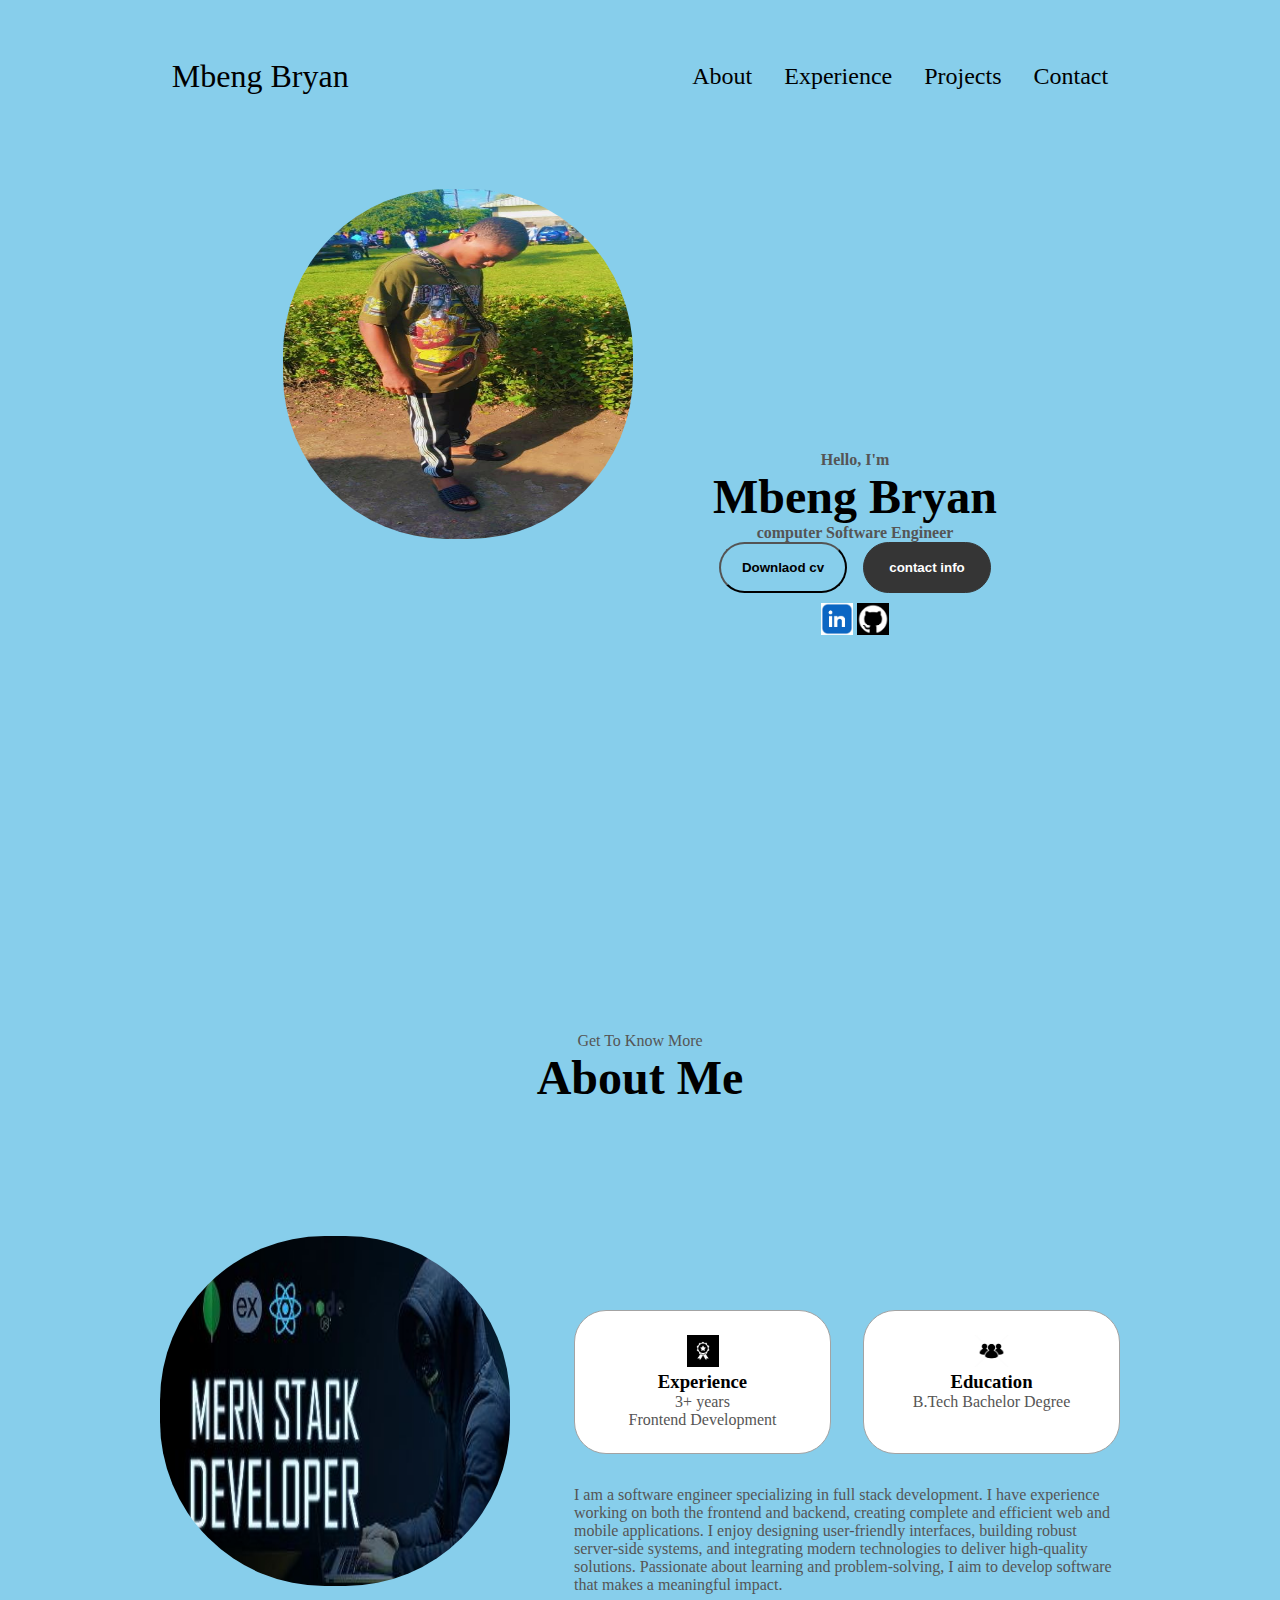
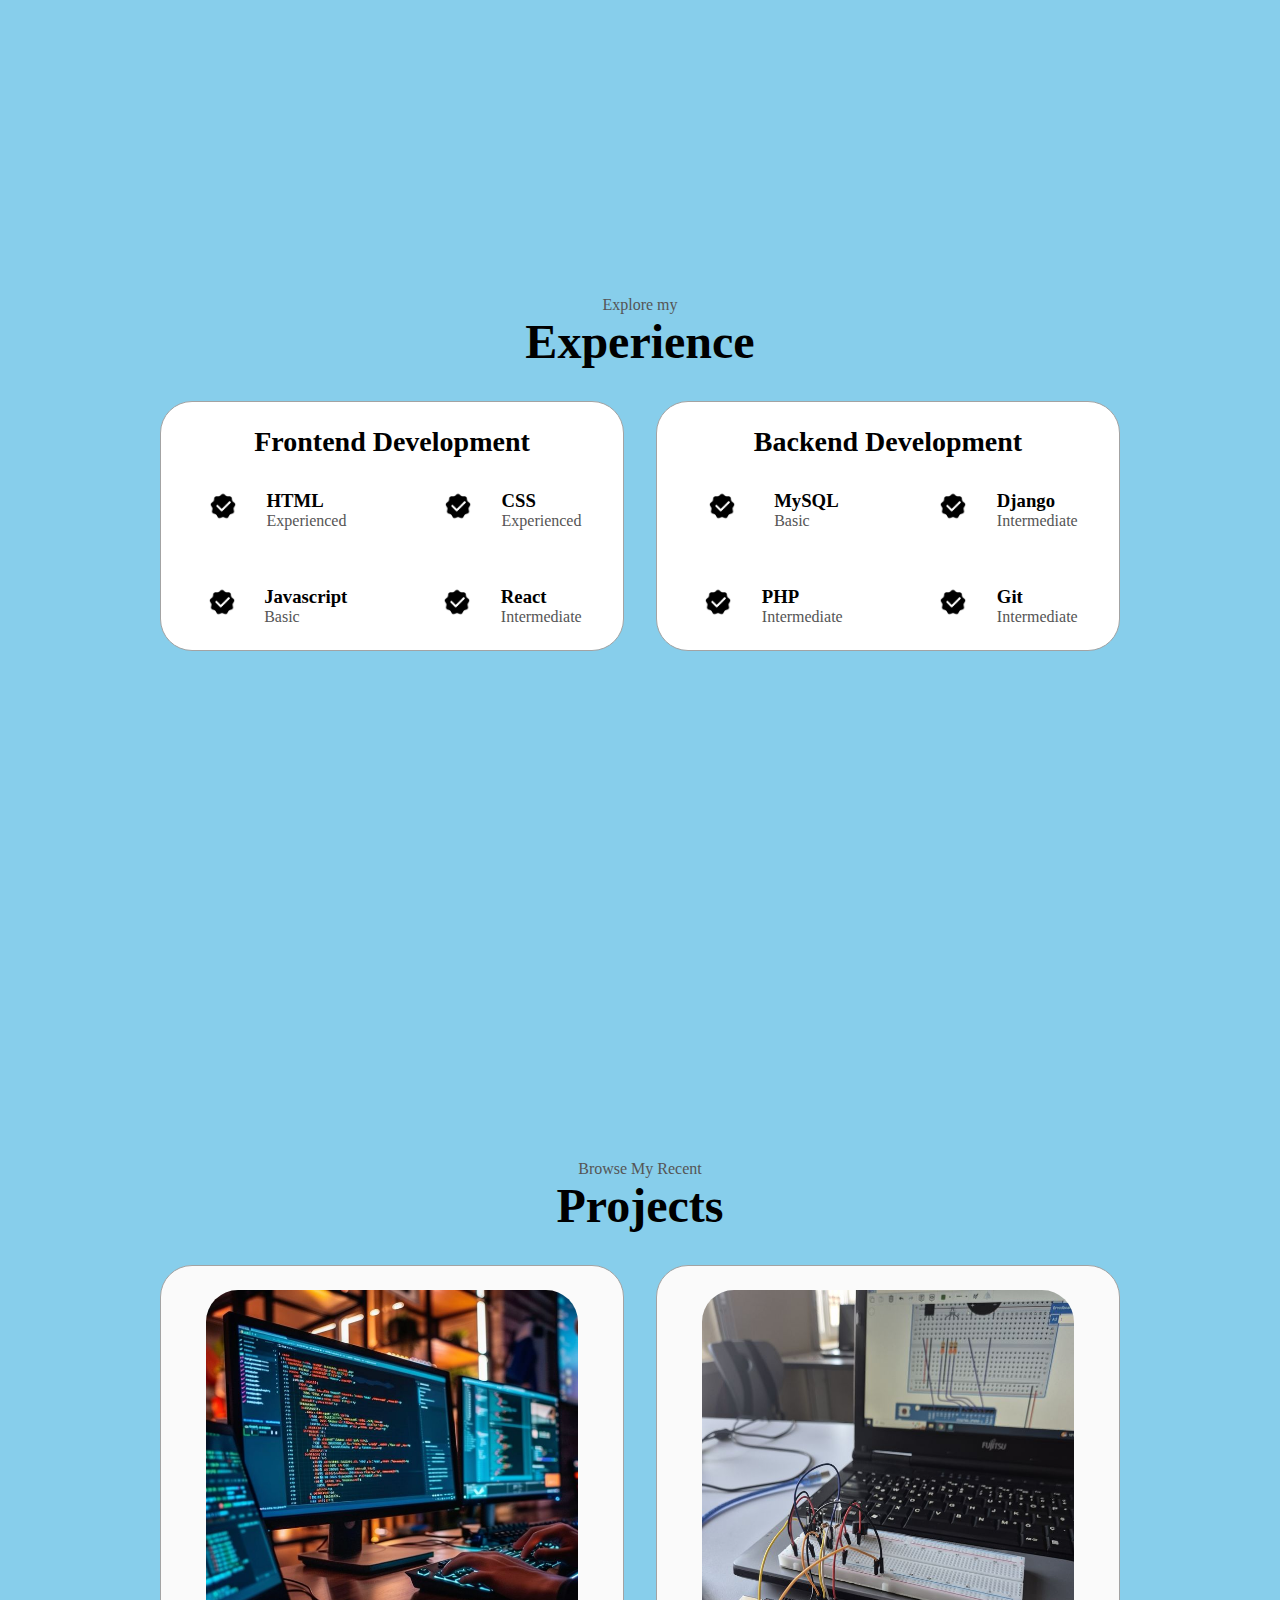
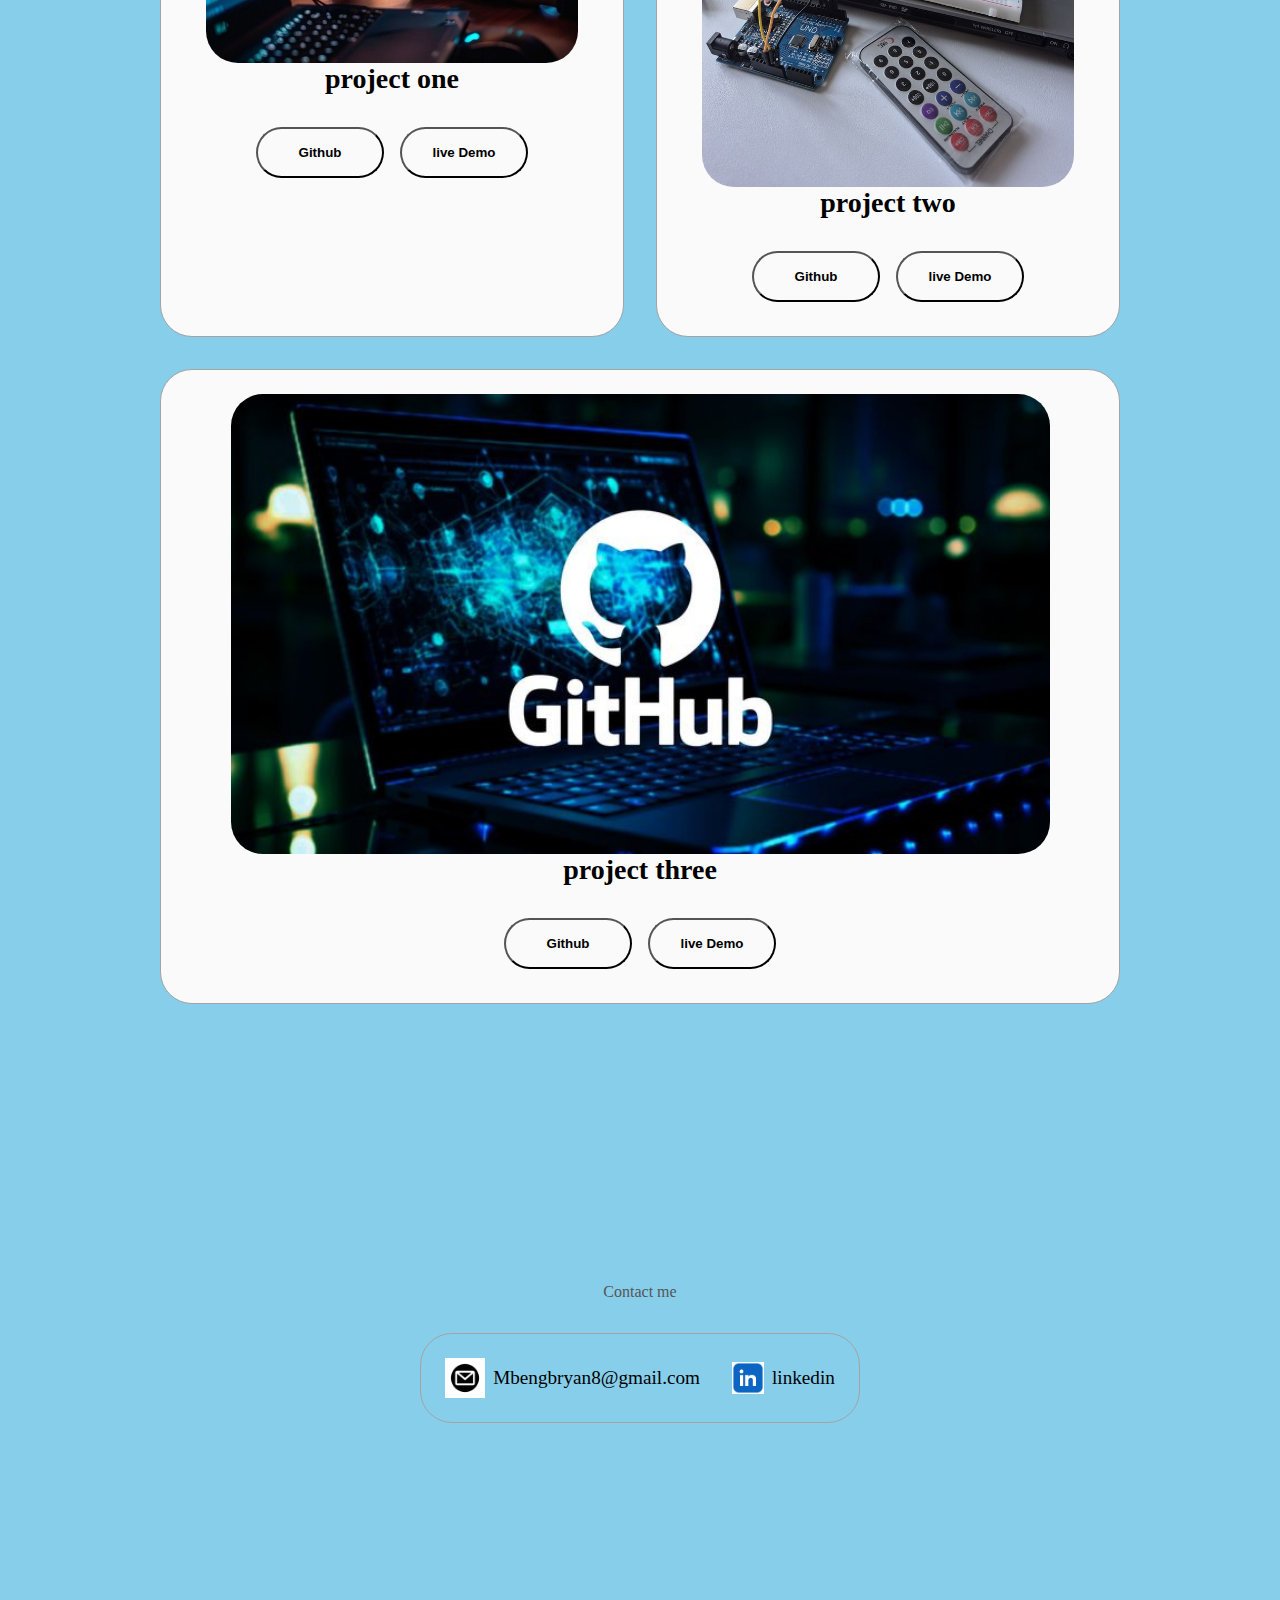
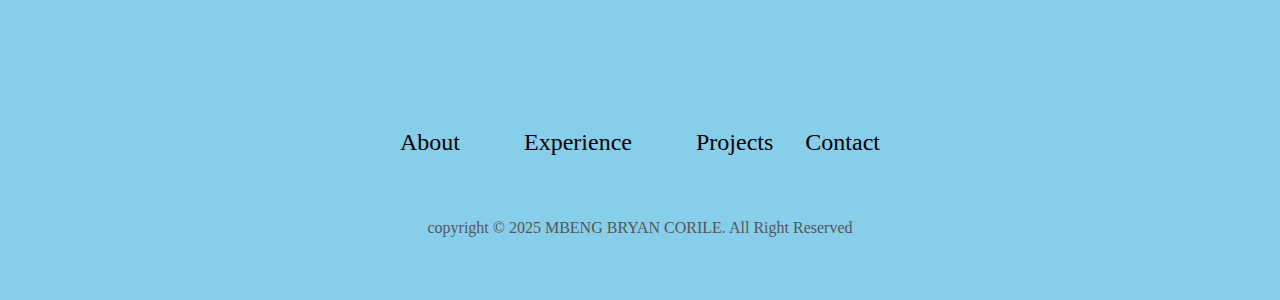
<file: index.html>
<!DOCTYPE html>
<html lang="en">
<head>
    <meta charset="UTF-8">
    <meta name="viewport" content="width=device-width, initial-scale=1.0">
    <title>My portfolio</title>
    <link rel="stylesheet" href="portfolio.css">
     <link rel="stylesheet" href="mediaqueries.css">
</head>
<body>
    <nav id="desktop-nav">
        <div class="logo">Mbeng Bryan</div>
        <div>
            <ul class="nav-links">
            <li><a href="#about">About</a></li>
            <li><a href="#exprerience">Experience</a></li>
            <li><a href="#projects">Projects</a></li>
            <li><a href="#contact">Contact</a></li>
             </ul>
        </div>
    </nav>
    <nav id="hamburger-nav">
      <div class="logo">Mbeng Bryan</div>
      <div class="hamburger-menu">
        <div class="hamburger-icon" onclick="toggleMenu()">
          <span></span>
          <span></span>
          <span></span>
        </div>
       
        <div class="menu-links"></div>
            <li><a href="#about" onclick="toggleMenu()">About</a></li>
            <li><a href="#exprerience"  onclick="toggleMenu()"></a>Experience</a></li>
            <li><a href="#projects"  onclick="toggleMenu()"></a>Projects</a></li>
            <li><a href="#contact"  onclick="toggleMenu()"></a>Contact</a></li>
        </div>  
              
      </div>
    </nav>
    <Section id="profile">
      <div class="selection__pic-container">
        <img src="profile.jpg" alt="Mbeng Bryan profile picture" style="border-radius: 47%; width: 350px; height: 350px;">
      </div>
      <div class="section_text">
        <p class="section_text_p1">Hello, I'm</p>
        <h1 class="title">Mbeng Bryan</h1>
        <p class="section__text__p2">computer Software Engineer</p>
        <div class="btn-container">
          <button class="btn btn-color-2" onclick="window.open('resume.png')"
          >Downlaod cv</button>
          <button class="btn btn-color-1"
           onclick="location.href='./#contact'"

          >contact info</button>
        </div>
        <div class="socials-container">
          <img src="linkedin.jpeg" alt="my linkedin profile"
          class="icon" onclick="location.href='https://www.linkedin.com/in/mbeng-bryan-793438295?utm_source=share&utm_campaign=share_via&utm_content=profile&utm_medium=android_app'"
          />
          <img src="github.jpeg" alt="my github profile"
          class="icon" onclick="location.href='https://github.com/'"
          />
        </div>
      </div>
    </SEction>
    <section id="about">
      <p class="section_text_p1">Get To Know More</p>
      <h1 class="title">About Me</h1>
      <div class="section-container">
        <div class="selection_pic-container">
          <img src="profile2.jpg" alt="profile picture" style="border-radius: 47%; width: 350px; height: 350px;"
          class="about-pic"  
          />
        </div>
        <div class="about-details-container">
          <div class="about-containers">
            <div class="details-container">
              <img src="Experience.jpg" alt="experience icon"
              class="icon"
              />
              <h3>Experience</h3>
              <p>3+ years <br>Frontend Development</p>
            </div>
            <div class="details-container"> 
              <img src="Education.jpg" alt="education icon"
              class="icon"
              />
              <h3>Education</h3>
              <p>B.Tech Bachelor Degree</p>
            </div>
          </div>
          <div class="text-container">
            <p>I am a software engineer specializing in full stack development. I have experience working on both the frontend and backend, creating complete and efficient web and mobile applications. I enjoy designing user-friendly interfaces, building robust server-side systems, and integrating modern technologies to deliver high-quality solutions. Passionate about learning and problem-solving, I aim to develop software that makes a meaningful impact.
</p>
          </div>
        </div>
      </div>
    </section>
    <section id="exprerience">
      <p class="section_text_p1">Explore my</p>
      <h1 class="title">Experience</h1>
      <div class="experience-details-container">
        <div class="about-containers">
          <div class="details-container">
            <h2 class="experience-sub-title">Frontend Development</h2>
            <div class="article-container">
              <article>
                <img src="checkmark.jpg" alt="Experience
                icon" class="icon"
                />
                <div>
                  <h3>HTML</h3>
                  <p>Experienced</p>
                </div>
              </article>
              <article>
                <img src="checkmark.jpg" alt="Experience
                icon" class="icon"
                />
                <div>
                  <h3>CSS</h3>
                  <p>Experienced</p>
                </div>
              </article>
              <article>
                <img src="checkmark.jpg" alt="Experience
                icon" class="icon"
                />
                <div>
                  <h3>Javascript</h3>
                  <p>Basic</p>
                </div>
              </article>
              <article>
                <img src="checkmark.jpg" alt="Experience
                icon" class="icon"
                />
                <div>
                  <h3>React</h3>
                  <p>Intermediate</p>
                </div>
              </article>
            </div>
          </div>
          <div class="details-container">
            <h2 class="experience-sub-title">Backend Development</h2>
            <div class="article-container">
              <article>
                <img src="checkmark.jpg" alt="Experience
                icon" class="icon"
                />
                <div>
                  <h3>MySQL</h3>
                  <p>Basic</p>
                </div>
              </article>
              <article>
                <img src="checkmark.jpg" alt="Experience
                icon" class="icon"
                />
                <div>
                  <h3>Django</h3>
                  <p>Intermediate</p>
                </div>
              </article>
              <article>
                <img src="checkmark.jpg" alt="Experience
                icon" class="icon"
                />
                <div>
                  <h3>PHP</h3>
                  <p>Intermediate</p>
                </div>
              </article>
              <article>
                <img src="checkmark.jpg" alt="Experience
                icon" class="icon"
                />
                <div>
                  <h3>Git</h3>
                  <p>Intermediate</p>
                </div>
              </article>
            </div>
          </div>
        </div>
      </div>

    </section>
    <section id="projects">
      <p class="section__text_p1" style="text-align: center;">Browse My Recent</p>
      <h1 class="title">Projects</h1>
      <div class="experience-details-container">
        <div class="about-containers">
       <div class="details-container color-container">
          <div class="article-container">
            <img src="project 1.jpg" alt="project 1" 
            class="project-img"
            />
          </div>
          <h2 class="experience-sub-title project-title">project one</h2>
          <p></p>
          <div class="btn-container">
            <button class="btn btn-color-2 project-btn" onclick="location.href=' https://github.com/'
            ">
             Github
            </button>
               <button class="btn btn-color-2 project-btn" onclick="location.href=' https://github.com/'
            ">
             live Demo
            </button>
          </div>
        </div>
       <div class="details-container color-container">
          <div class="article-container">
            <img src="project 2.jpg" alt="project 2" 
            class="project-img"
            />
          </div>
          <h2 class="experience-sub-title project-title">project two</h2>
          <div class="btn-container">
            <button class="btn btn-color-2 project-btn" onclick="location.href=' https://github.com/'
            ">
             Github
            </button>
               <button class="btn btn-color-2 project-btn" onclick="location.href=' https://github.com/'
            ">
             live Demo
            </button>
          </div>
        </div>
       <div class="details-container color-container">
          <div class="article-container">
            <img src="project 3.jpg" alt="project 3" 
            class="project-img"
            />
          </div>
          <h2 class="experience-sub-title project-title">project three</h2>
          <div class="btn-container">
            <button class="btn btn-color-2 project-btn" onclick="location.href=' https://github.com/'
            ">
             Github
            </button>
               <button class="btn btn-color-2 project-btn" onclick="location.href=' https://github.com/'
            ">
             live Demo
            </button>
          </div>
        </div>  
      </div>
      </div>
  
    </section>
    <Section id="contact">
      <p class="section__text_p1" style="text-align: center;>Get in Touch</p>
      <h1 class="title">Contact me</h1>
      <div class="contact-info-upper-container">
        <div class="contact-info-container">
          <img src="email.jpg" alt="email icon" class="icon contact-icon email-icon"
          />
          <p><a href="mailto:Mbengbryan8@gmail.com">Mbengbryan8@gmail.com</a></p>
        </div>
        <div class="contact-info-container">
          <img src="linkedin.jpeg" 
          alt="linkedin icon" 
          class="icon contact-icon"
          />
          <p><a href="https://www.linkedin.com/in/mbeng-bryan-793438295?utm_source=share&utm_campaign=share_via&utm_content=profile&utm_medium=android_app">linkedin</a></p>
        </div>
      </div>
    </Section>
    <footer>
      <nav>
        <div class="nav-links-container">
          <ul class="nav-links">
            <li><a href="#about">About<a></li>
            <li><a href="#exprerience">Experience<a></li>
            <li><a href="#projects">Projects</a></li>
            <li><a href="#contact">Contact</a></li>    
            </ul>
        </div>
      </nav>
      <p>copyright &#169; 2025 MBENG BRYAN CORILE. All Right Reserved</p>
    </footer>
    <script src="script.js"></script>
</body>
</html>
</file>
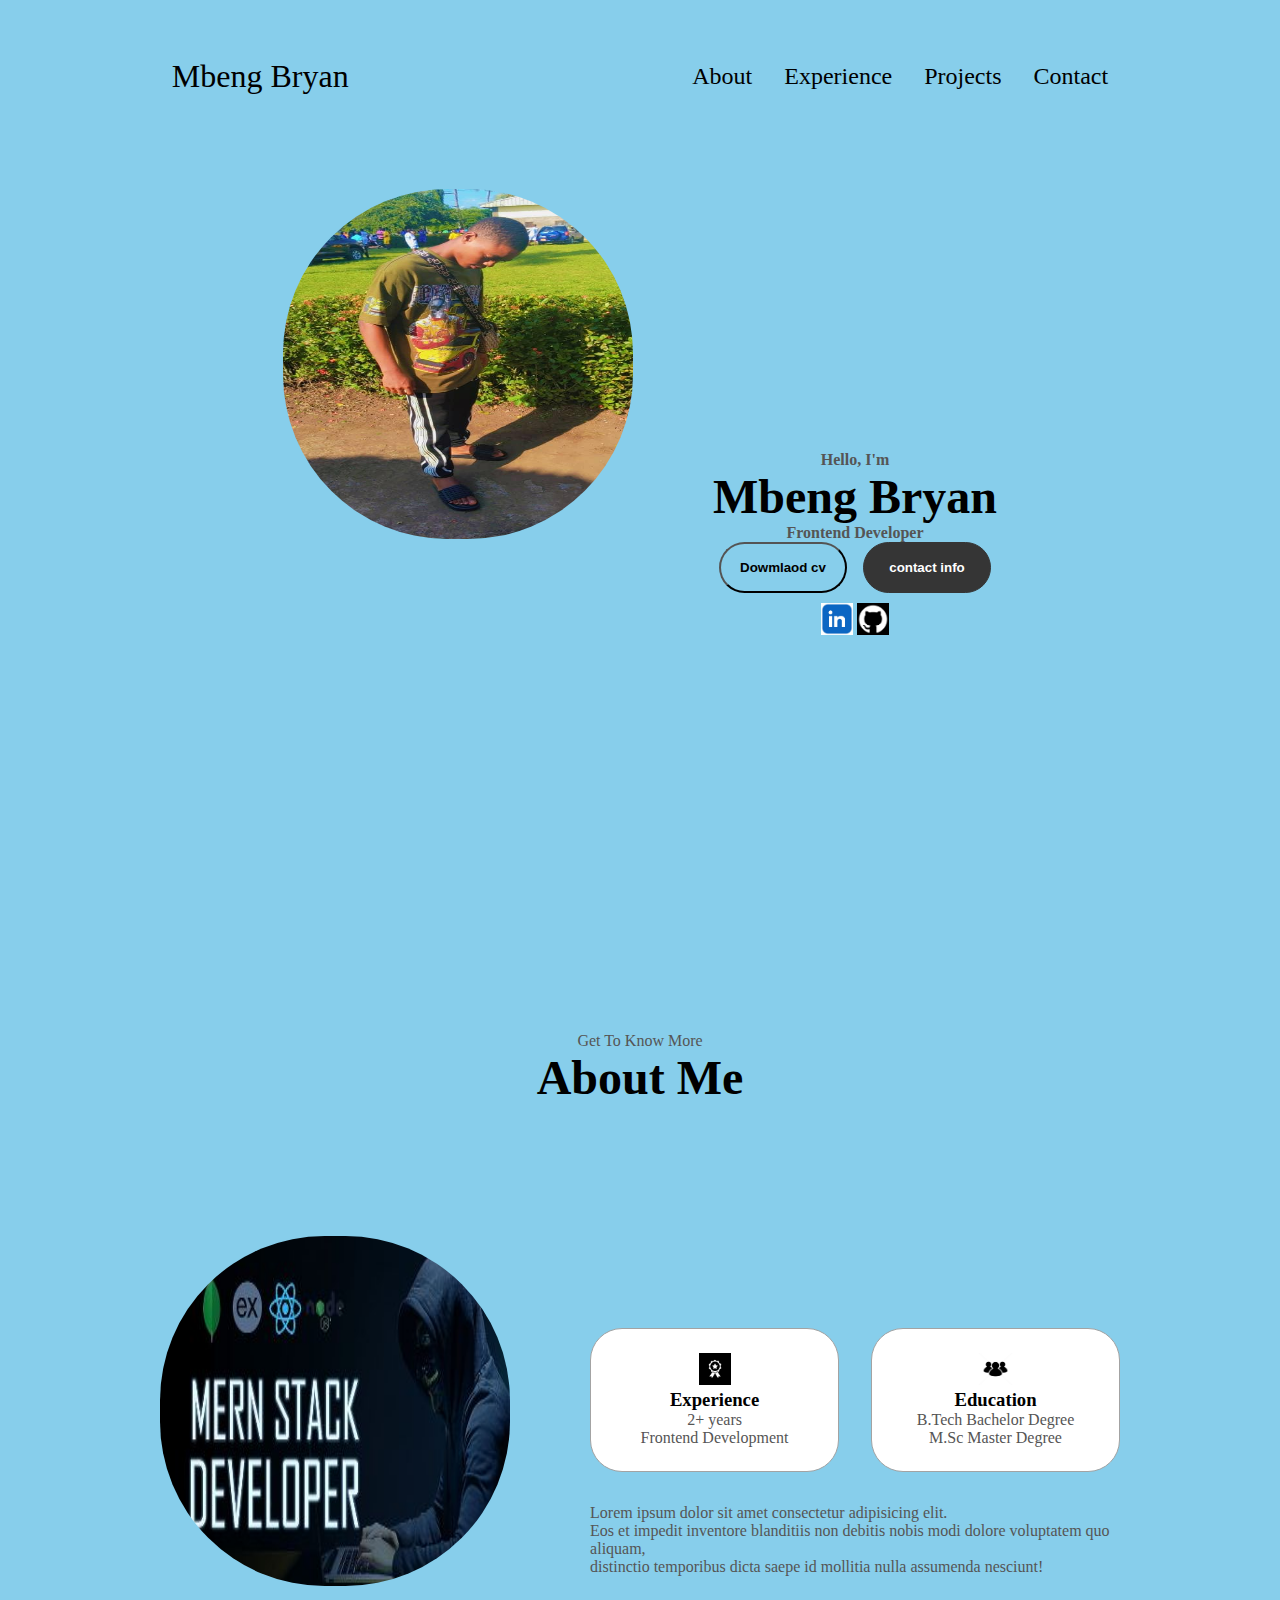
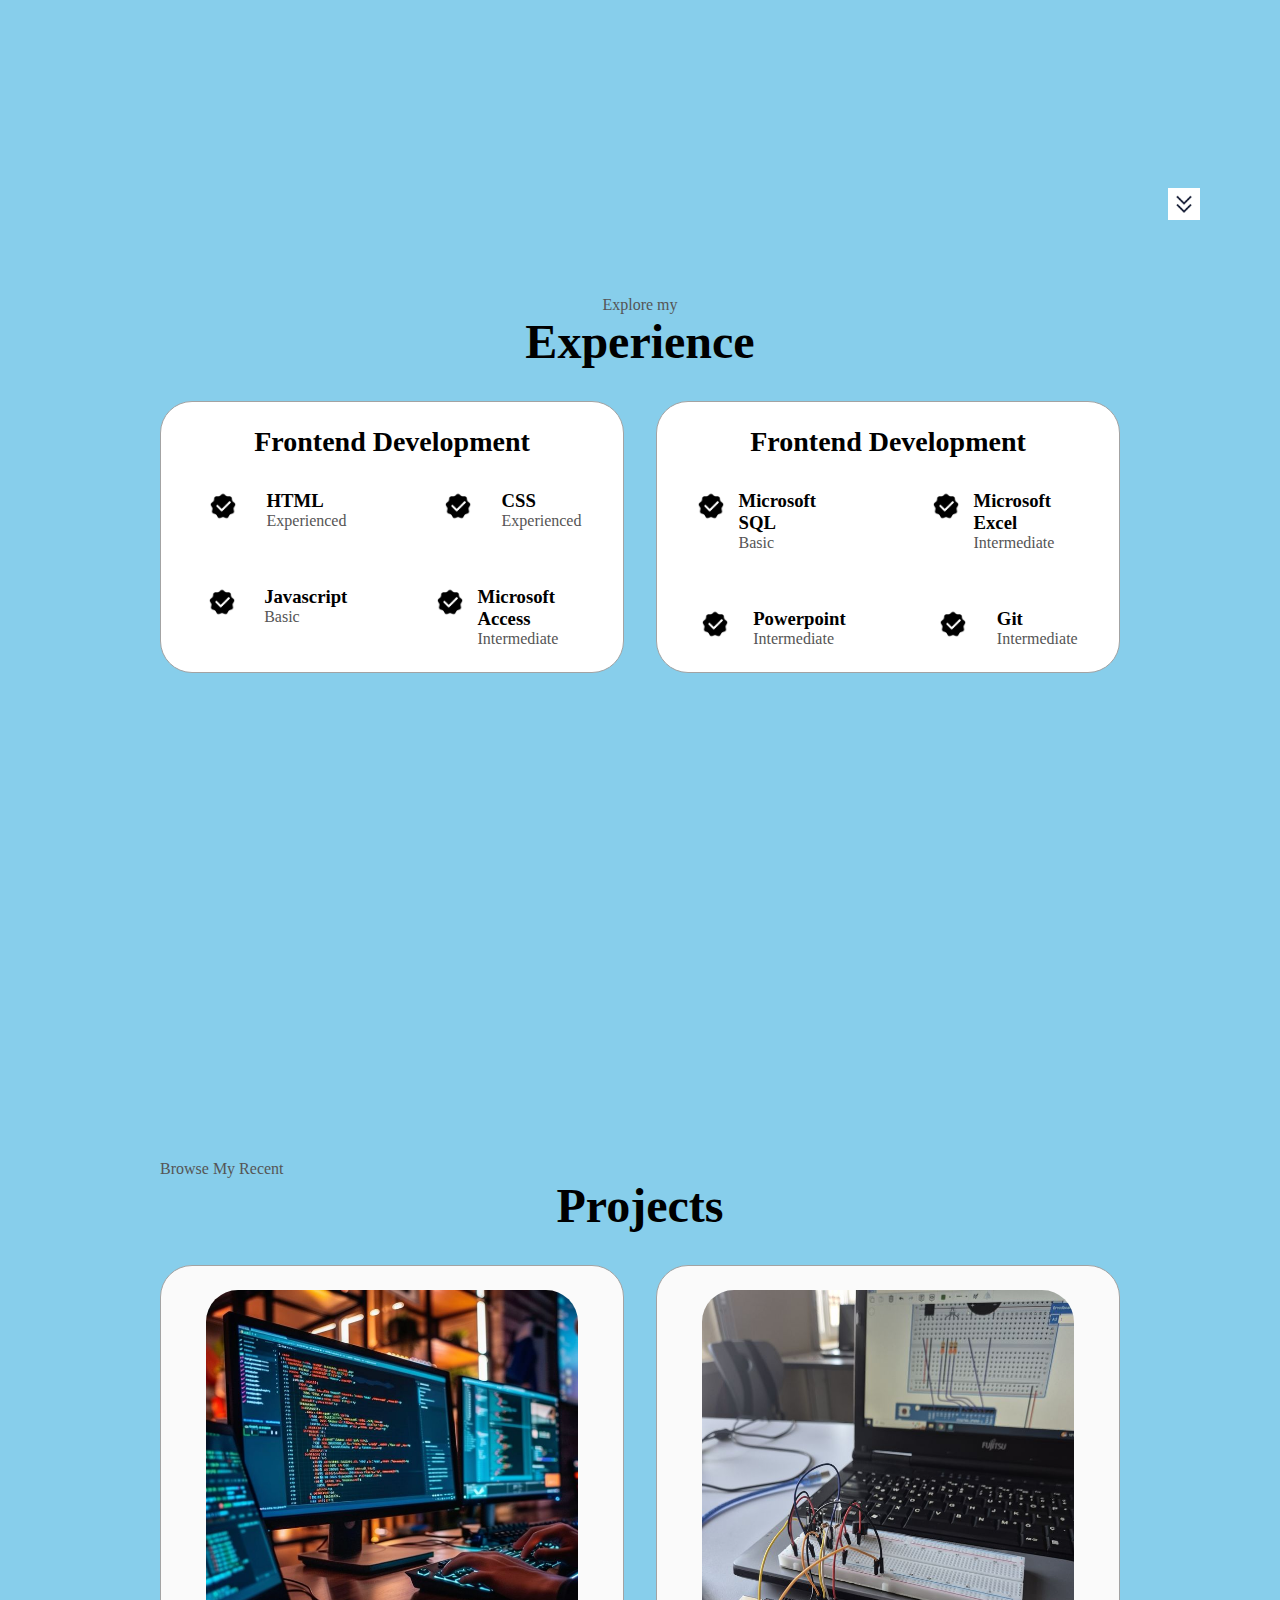
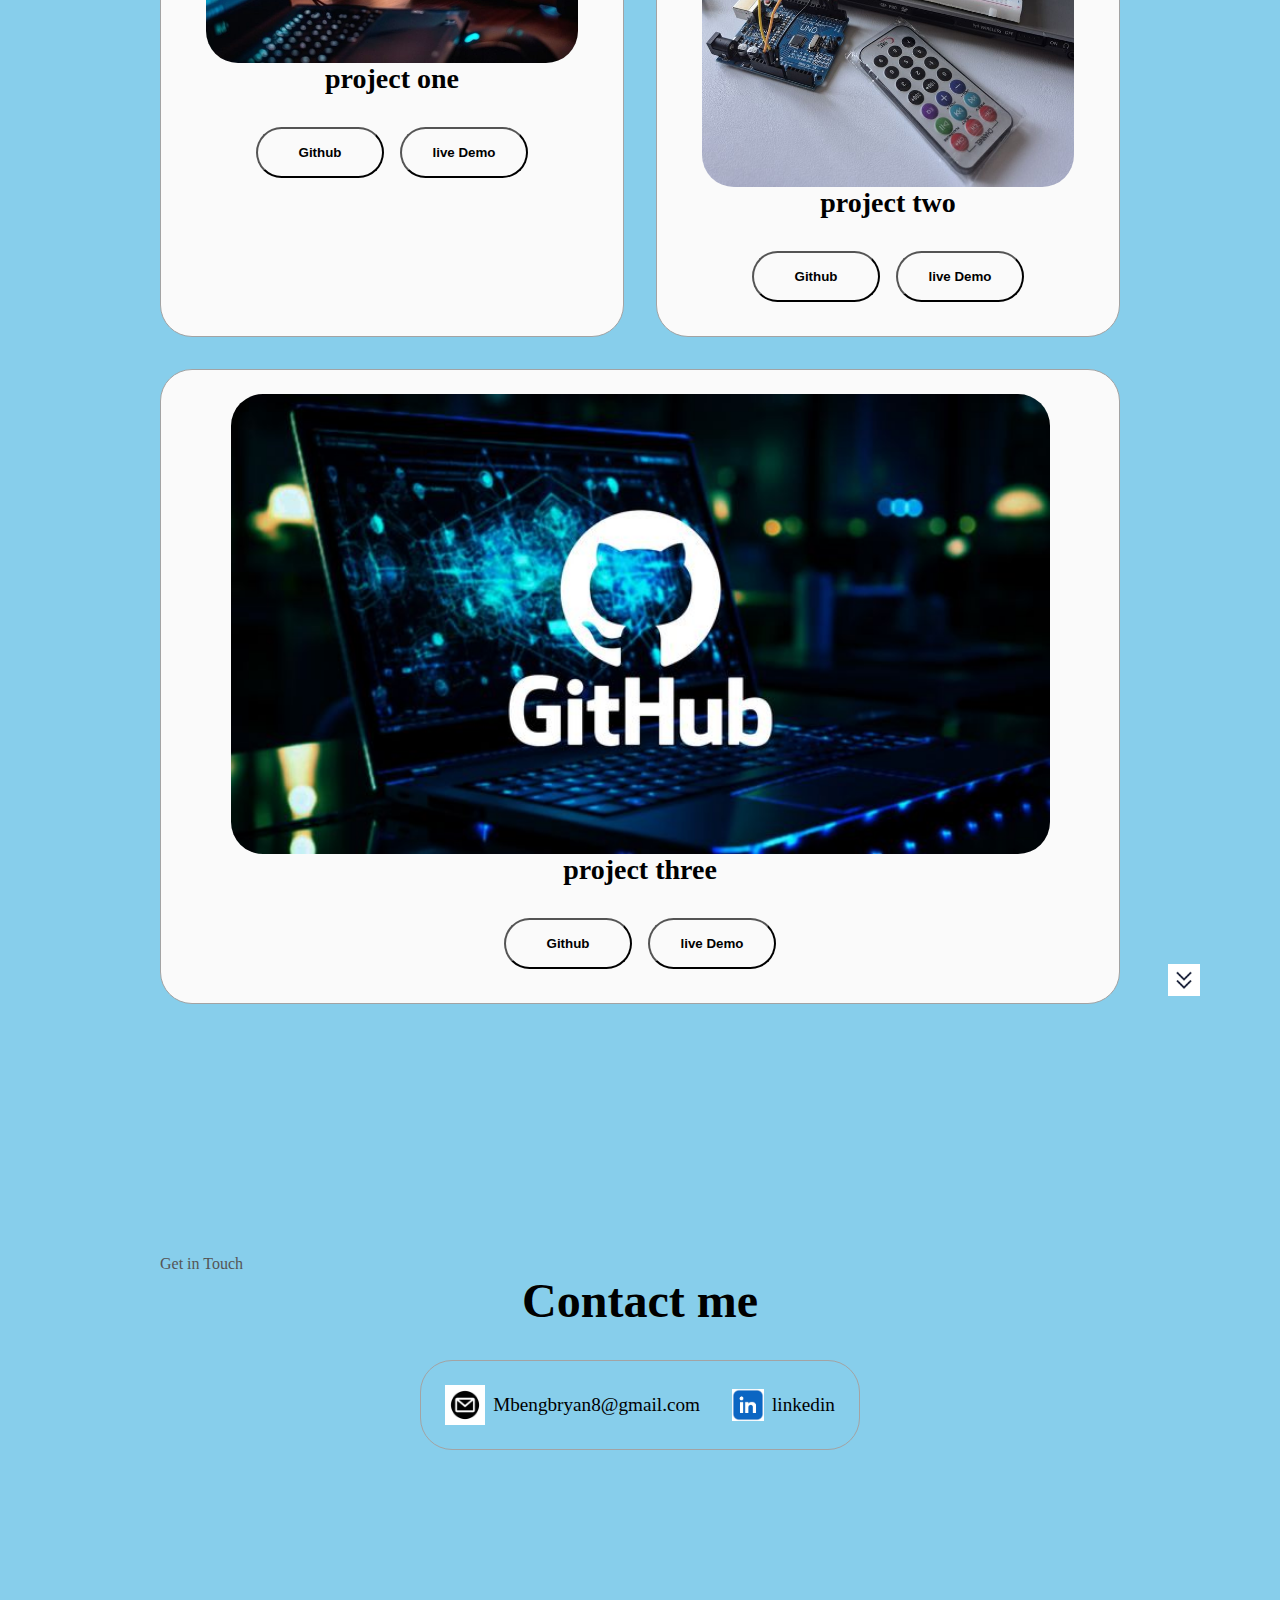
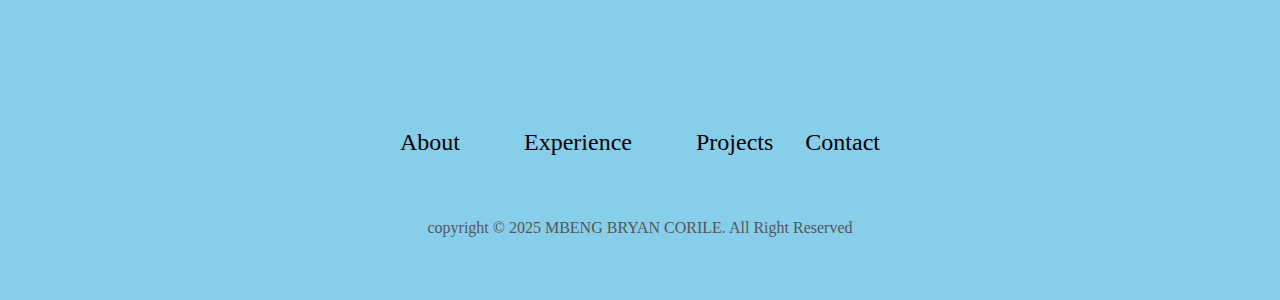
<file: Portfolio.html>
<!DOCTYPE html>
<html lang="en">
<head>
    <meta charset="UTF-8">
    <meta name="viewport" content="width=device-width, initial-scale=1.0">
    <title>My portfolio</title>
    <link rel="stylesheet" href="portfolio.css">
     <link rel="stylesheet" href="mediaqueries.css">
</head>
<body>
    <nav id="desktop-nav">
        <div class="logo">Mbeng Bryan</div>
        <div>
            <ul class="nav-links">
            <li><a href="#about">About</a></li>
            <li><a href="#exprerience">Experience</a></li>
            <li><a href="#projects">Projects</a></li>
            <li><a href="#contact">Contact</a></li>
             </ul>
        </div>
    </nav>
    <nav id="hamburger-nav">
      <div class="logo">Mbeng Bryan</div>
      <div class="hamburger-menu">
        <div class="hamburger-icon" onclick="toggleMenu()">
          <span></span>
          <span></span>
          <span></span>
        </div>
       
        <div class="menu-links"></div>
            <li><a href="#about" onclick="toggleMenu()">About</a></li>
            <li><a href="#exprerience"  onclick="toggleMenu()"></a>Experience</a></li>
            <li><a href="#projects"  onclick="toggleMenu()"></a>Projects</a></li>
            <li><a href="#contact"  onclick="toggleMenu()"></a>Contact</a></li>
        </div>  
              
      </div>
    </nav>
    <Section id="profile">
      <div class="selection__pic-container">
        <img src="profile.jpg" alt="Mbeng Bryan profile picture" style="border-radius: 47%; width: 350px; height: 350px;">
      </div>
      <div class="section_text">
        <p class="section_text_p1">Hello, I'm</p>
        <h1 class="title">Mbeng Bryan</h1>
        <p class="section__text__p2">Frontend Developer</p>
        <div class="btn-container">
          <button class="btn btn-color-2" onclick="window.open('resume.png')"
          >Dowmlaod cv</button>
          <button class="btn btn-color-1"
           onclick="location.href='./#contact'"

          >contact info</button>
        </div>
        <div class="socials-container">
          <img src="linkedin.jpeg" alt="my linkedin profile"
          class="icon" onclick="location.href='https://www.linkedin.com/in/mbeng-bryan-793438295?utm_source=share&utm_campaign=share_via&utm_content=profile&utm_medium=android_app'"
          />
          <img src="github.jpeg" alt="my github profile"
          class="icon" onclick="location.href='https://github.com/'"
          />
        </div>
      </div>
    </SEction>
    <section id="about">
      <p class="section_text_p1">Get To Know More</p>
      <h1 class="title">About Me</h1>
      <div class="section-container">
        <div class="selection_pic-container">
          <img src="profile2.jpg" alt="profile picture" style="border-radius: 47%; width: 350px; height: 350px;"
          class="about-pic"  
          />
        </div>
        <div class="about-details-container">
          <div class="about-containers">
            <div class="details-container">
              <img src="Experience.jpg" alt="experience icon"
              class="icon"
              />
              <h3>Experience</h3>
              <p>2+ years <br>Frontend Development</p>
            </div>
            <div class="details-container"> 
              <img src="Education.jpg" alt="education icon"
              class="icon"
              />
              <h3>Education</h3>
              <p>B.Tech Bachelor Degree <br>M.Sc Master Degree</p>
            </div>
          </div>
          <div class="text-container">
            <p>Lorem ipsum dolor sit amet consectetur adipisicing elit. <br>Eos et impedit inventore blanditiis non debitis nobis modi dolore voluptatem quo aliquam, <br>distinctio temporibus dicta saepe id mollitia nulla assumenda nesciunt!</p>
          </div>
        </div>
      </div>
      <img src="arrow.jpg" alt="Arrow icon" class="icon arrow"
      onclick="location.href='./#Experience'"/>
    </section>
    <section id="exprerience">
      <p class="section_text_p1">Explore my</p>
      <h1 class="title">Experience</h1>
      <div class="experience-details-container">
        <div class="about-containers">
          <div class="details-container">
            <h2 class="experience-sub-title">Frontend Development</h2>
            <div class="article-container">
              <article>
                <img src="checkmark.jpg" alt="Experience
                icon" class="icon"
                />
                <div>
                  <h3>HTML</h3>
                  <p>Experienced</p>
                </div>
              </article>
              <article>
                <img src="checkmark.jpg" alt="Experience
                icon" class="icon"
                />
                <div>
                  <h3>CSS</h3>
                  <p>Experienced</p>
                </div>
              </article>
              <article>
                <img src="checkmark.jpg" alt="Experience
                icon" class="icon"
                />
                <div>
                  <h3>Javascript</h3>
                  <p>Basic</p>
                </div>
              </article>
              <article>
                <img src="checkmark.jpg" alt="Experience
                icon" class="icon"
                />
                <div>
                  <h3>Microsoft Access</h3>
                  <p>Intermediate</p>
                </div>
              </article>
            </div>
          </div>
          <div class="details-container">
            <h2 class="experience-sub-title">Frontend Development</h2>
            <div class="article-container">
              <article>
                <img src="checkmark.jpg" alt="Experience
                icon" class="icon"
                />
                <div>
                  <h3>Microsoft SQL</h3>
                  <p>Basic</p>
                </div>
              </article>
              <article>
                <img src="checkmark.jpg" alt="Experience
                icon" class="icon"
                />
                <div>
                  <h3>Microsoft Excel</h3>
                  <p>Intermediate</p>
                </div>
              </article>
              <article>
                <img src="checkmark.jpg" alt="Experience
                icon" class="icon"
                />
                <div>
                  <h3>Powerpoint</h3>
                  <p>Intermediate</p>
                </div>
              </article>
              <article>
                <img src="checkmark.jpg" alt="Experience
                icon" class="icon"
                />
                <div>
                  <h3>Git</h3>
                  <p>Intermediate</p>
                </div>
              </article>
            </div>
          </div>
        </div>
      </div>
       <img src="arrow.jpg" alt="Arrow icon" class="icon arrow"
      onclick="location.href='./#projects'"
      />
    </section>
    <section id="projects">
      <p class="section__text_p1">Browse My Recent</p>
      <h1 class="title">Projects</h1>
      <div class="experience-details-container">
        <div class="about-containers">
       <div class="details-container color-container">
          <div class="article-container">
            <img src="project 1.jpg" alt="project 1" 
            class="project-img"
            />
          </div>
          <h2 class="experience-sub-title project-title">project one</h2>
          <p></p>
          <div class="btn-container">
            <button class="btn btn-color-2 project-btn" onclick="location.href=' https://github.com/'
            ">
             Github
            </button>
               <button class="btn btn-color-2 project-btn" onclick="location.href=' https://github.com/'
            ">
             live Demo
            </button>
          </div>
        </div>
       <div class="details-container color-container">
          <div class="article-container">
            <img src="project 2.jpg" alt="project 2" 
            class="project-img"
            />
          </div>
          <h2 class="experience-sub-title project-title">project two</h2>
          <div class="btn-container">
            <button class="btn btn-color-2 project-btn" onclick="location.href=' https://github.com/'
            ">
             Github
            </button>
               <button class="btn btn-color-2 project-btn" onclick="location.href=' https://github.com/'
            ">
             live Demo
            </button>
          </div>
        </div>
       <div class="details-container color-container">
          <div class="article-container">
            <img src="project 3.jpg" alt="project 3" 
            class="project-img"
            />
          </div>
          <h2 class="experience-sub-title project-title">project three</h2>
          <div class="btn-container">
            <button class="btn btn-color-2 project-btn" onclick="location.href=' https://github.com/'
            ">
             Github
            </button>
               <button class="btn btn-color-2 project-btn" onclick="location.href=' https://github.com/'
            ">
             live Demo
            </button>
          </div>
        </div>  
      </div>
      </div>
       <img src="arrow.jpg" alt="Arrow icon" class="icon arrow"
      onclick="location.href='./#Projects'"/>
    </section>
    <Section id="contact">
      <p class="section__text_p1">Get in Touch</p>
      <h1 class="title">Contact me</h1>
      <div class="contact-info-upper-container">
        <div class="contact-info-container">
          <img src="email.jpg" alt="email icon" class="icon contact-icon email-icon"
          />
          <p><a href="mailto:Mbengbryan8@gmail.com">Mbengbryan8@gmail.com</a></p>
        </div>
        <div class="contact-info-container">
          <img src="linkedin.jpeg" 
          alt="linkedin icon" 
          class="icon contact-icon"
          />
          <p><a href="https://www.linkedin.com/in/mbeng-bryan-793438295?utm_source=share&utm_campaign=share_via&utm_content=profile&utm_medium=android_app">linkedin</a></p>
        </div>
      </div>
    </Section>
    <footer>
      <nav>
        <div class="nav-links-container">
          <ul class="nav-links">
            <li><a href="#about">About<a></li>
            <li><a href="#exprerience">Experience<a></li>
            <li><a href="#projects">Projects</a></li>
            <li><a href="#contact">Contact</a></li>    
            </ul>
        </div>
      </nav>
      <p>copyright &#169; 2025 MBENG BRYAN CORILE. All Right Reserved</p>
    </footer>
    <script src="script.js"></script>
</body>
</html>
</file>
<file: portfolio.css>
/* GENERAL */

*{
    margin: 0;
    padding: 0;
}
body{
    font-family: Georgia, 'Times New Roman', Times, serif;
    background-color:skyblue ;
}
html {
  scroll-behavior: smooth;  
}
p{
     color: rgb(85, 85, 85);
}

/* TRANSITION */

a, 
.btn{
    transition: all 300ms ease;
}

/* DESKTOP NAV */

nav,
.nav-links{
    display: flex;
}
nav {
    justify-content: space-around;
    align-items: center;
    height: 17vh;
}
.nav-links{
    gap: 2rem;
    list-style: none;
    font-size: 1.5rem;
}
a {
    color: black;
    text-decoration: none;
    text-decoration-color: white;

}

a:hover {
    color: grey;
    text-decoration: underline;
    text-underline-offset: 1rem;
    text-decoration-color: rgb(181, 181, 181);
}

.logo {
    font-size: 2rem;

}

.logo:hover{
    cursor: default;
}

 /* HAMBURGER MENU */

 #hamburger-nav {
    display: none;
 }
 .hamburger-menu{
    position: relative;
    display: inline-block;
 } 

 .hamburger-icon{
    display: flex;
    flex-direction: column;
    justify-content: space-between;
    height: 24px;
    width: 30px;
    cursor: pointer;
 }
 .hamburger-icon span{
    width: 100%;
    height: 2px;
    background-color: black;
    transition: all 0.3 ease-in-out;
 }
 .menu-links{
    position: absolute;
    top: 100%;
    right: 0;
    background-color: white;
    width: fit-content;
    max-height: 0;
    overflow: hidden;
    transition: all 0.3 ease-in-out;
 }
 .menu-links a {
display: block;
padding: 10px;
text-align: center;
font-size: 1.5rem;
color: black;
text-decoration: none;
transition: all 0.3 ease-in-out;
 }

 .menu-links li{
    list-style: none;

 }
 .menu-links.open {
    max-height: 300px;

 }
 .hamburger-icon.open span:first-child {
    transform: rotate(45deg) translate(10px, 5px);
 }
 .hamburger-icon.open span:nth-child(2) {
    opacity: 0;
 }
 .hamburger-icon.open span:last-child {
    transform: rotate(-45deg) translate(10px, -5px);
 }
 .hamburger-icon span:first-child {
    transform: none;
 }
 .hamburger-icon span:first-child {
    opacity: 1;
 }
 .hamburger-icon span:first-child {
    transform: none;
 }
   
   /* SECTION */
   section{
    padding-top: 4vh; 
    height: 96vh;
    margin: 0 10rem;
    box-sizing: border-box;
    min-height: fit-content;
   }

   .section-container{
    display: flex;
   }

   /* PROFILE SECTION */

   #profile {
    display: flex;
    justify-content: center;
    gap:5rem;
    height: 80vh;
    border-radius: 200px;
    
   }
   .selection_pic-container{
    display: flex;
    height: 400px;
    width: 400px;
    
    object-fit: cover;
   
   }
   .section_text {
    align-self: center;
    text-align: center;
   }
   .section_text p{
    font-weight: 600;
   }
   .section_text_p1{
    text-align: center;
    
   }
   .section_text_p2{
    font-size: 1.75rem;
    margin-bottom: 10px;

   }
   .title {
    font-size: 3rem;
    text-align: center;
   }
   #socials-container{
    display: flex;
    justify-content: center;
    margin-top: 1rem;
    gap: 1rem;

   }

    /* ICONS */

    .icon  {
        cursor: pointer;
        height: 2rem;
    }
    /* BUTTONS*/
    .btn-container{
      display: flex;
      justify-content: center;
      gap:1rem;
      margin-bottom: 10px;
    }

    .btn{
      font-weight: 600;
      transition: all 300ms ease;
      padding: 1rem;
      width: 8rem;
      border-radius: 2rem;

    }
    .btn-color-1, 
    .btn-colot-2{
      border: rgb(53, 53,53) 0.1rem solid;

    }
    .btn-color-1:hover, 
    .btn-colot-2:hover{
      cursor: pointer;

    }
    
    .btn-color-1, 
    .btn-colot-2:hover{
      background:  rgb(53, 53, 53);
      color:white;

    }

    .btn-color-1:hover{
      background: rgb(0,0,0,);


    }
    .btn-color-2 {
      background: none;
    }
    
    
    .btn-color-2:hover {
   border: rgb(25, 255, 255) 0.1rem solid;
    }
    .btn-container{
      gap: 1rem;
    }

    /* ABOUT SECTION */
    #about{
      position: relative;
    }
    
    .about-containers{
      gap: 2rem;
      margin-bottom: 2rem;
      margin-top: 2rem;
    }
    .about-details-container {
      justify-content: center;
      flex-direction: column;
    }

    .about-containers, .about-details-container {
      display: flex;
    }
    .about-pic {
      border-radius: 2rem;
    }
    .arrow {
      position: absolute;
      right: -5rem;
      bottom: 2.5rem;
    }
    .details-container{
      padding: 1.5rem;
      flex: 1;
      background: white;
      border-radius: 2rem;
      border: rgb(53, 53, 53) 0.1rem solid;
      border-color: rgb(163, 163, 163);
      text-align: center;
    }

    .section-container{
      gap: 4rem;
      height: 80%;
    }
    
    .selection_pic-container{
      height: 400px;
      width: 400px;
      margin: auto 0;
    }

    /* EXPERIENCE SECTION */

    #experience {
      position: relative;
    }

    .experience-sub-title {
      color: rgb(85,85,85,);
      font-weight: 600;
      font-size: 1.75rem;
      margin-bottom: 2rem;
    }

    .experience-details-container {
      display: flex;
      justify-content: center;
      flex-direction: column;

    }

    .article-container {
      display: flex;
      text-align: initial;
      flex-wrap: wrap;
      flex-direction: row;
      gap: 3.5rem;
      justify-content: space-around;
    }

    article {
      display: flex;
      width: 10rem;
      justify-content: space-around;
      gap: 0.5rem;

    }

    article .icon {
      cursor: default;

    }

    /* PROJECTS SECTION */

#projects{
  position: relative;
}
.color-container{
  border-color: rgb(163, 163, 163);
  background: rgb(250, 250, 250);
}
   .project-img{
    border-radius: 2rem;
    width: 90%;
    height: 90%;
   } 

   .projects-title{
    margin: 1rem;
    color: black;
   }

   .projects-btn{
    color: black;
    border-color: rgb(163, 163, 163);
   }
    
   /* CONTACT */
   #contact {
    display: flex;
    justify-content: center;
    flex-direction:column ;
    height: 70vh;

   } 

   .contact-info-upper-container{
    display: flex;
    justify-content: center;
    border-radius: 2rem;
    border: rgb(53, 53, 53)  0.1rem solid;
    border-color: rgb(163, 163, 163);
    background: (250, 250, 250);
    margin: 2rem auto;
    padding: 0.5rem;

   }
   
   .contact-info-container{
    display: flex;
    align-items: center;
    justify-content: center;
    gap: 0.5rem;
    margin: 1rem;
   }
   .contact-info-container p {
    font-size: larger;
   }

   .contact-icon {
    cursor: default;
    
   }

   .email-icon{
    height: 2.5rem;
   }

   /* FOOTER SECTION */

   footer{
    height: 26vh;
    margin: 0 1rem;
   }

   footer p{
    text-align: center;
    
   }
</file>
<file: mediaqueries.css>
@media screen and (max-width: 1400px){
    #profile{
        height: 83vh;
        margin-bottom: 6rem;
    }
    .about-containers{
        flex-wrap: wrap;
    }
}


@media screen and (max-width: 1200px){
    #desktop-nav{
        display: none;
    }
    #hamburger-nav{
        display: flex;
    }
    #experience, 
    .experience-details-container {
        margin-top: 2rem;
    }
    #profile, 
    .section-container {
        display: block;
    }
    .arrow {
        display: none;
    }
    section, 
    .section-container{
        height: fit-content;
    }
    section {
        margin: 0 5%;
    }
    .section__pic-container{
    width: 275px;
    height: 275px;
    margin: 0 auto 2rem;
  }
  .about-containers{
    margin-top: 0;
  }
}

@media screen and (max-width: 600px){
#contact, footer {
    height: 40vh;
}
#profile {
    height: 83vh;
    margin-bottom: 0;
}
article{
    font-size: 1rem;

}
footer nav{
    height: fit-content;
    margin-bottom: 2rem;
}
.about-containers, 
.contact-info-upper-container, 
.btn-container {
    flex-wrap: wrap;
}
.contact-info-container {
    margin: 0; 

}
.contact-info-container p, 
.nav-links li a{
    font-size: 1rem;
} 
.experience-sub-title {
    font-size: 1.25rem;

}
.logo {
    font-size: 1.5rem;
}

.nav-links{
    flex-direction: column;
    gap:0.5rem;
    text-align: center;

}
.section__pic-container{
    width: auto;
    height: 46vw;
    justify-content: center;
    
}
.section__text__p2 { 
    font-size: 1.25rem;
}
.title {
    font-size: 2rem;
}
.text-container {
    text-align: justify;
}

}
</file>
